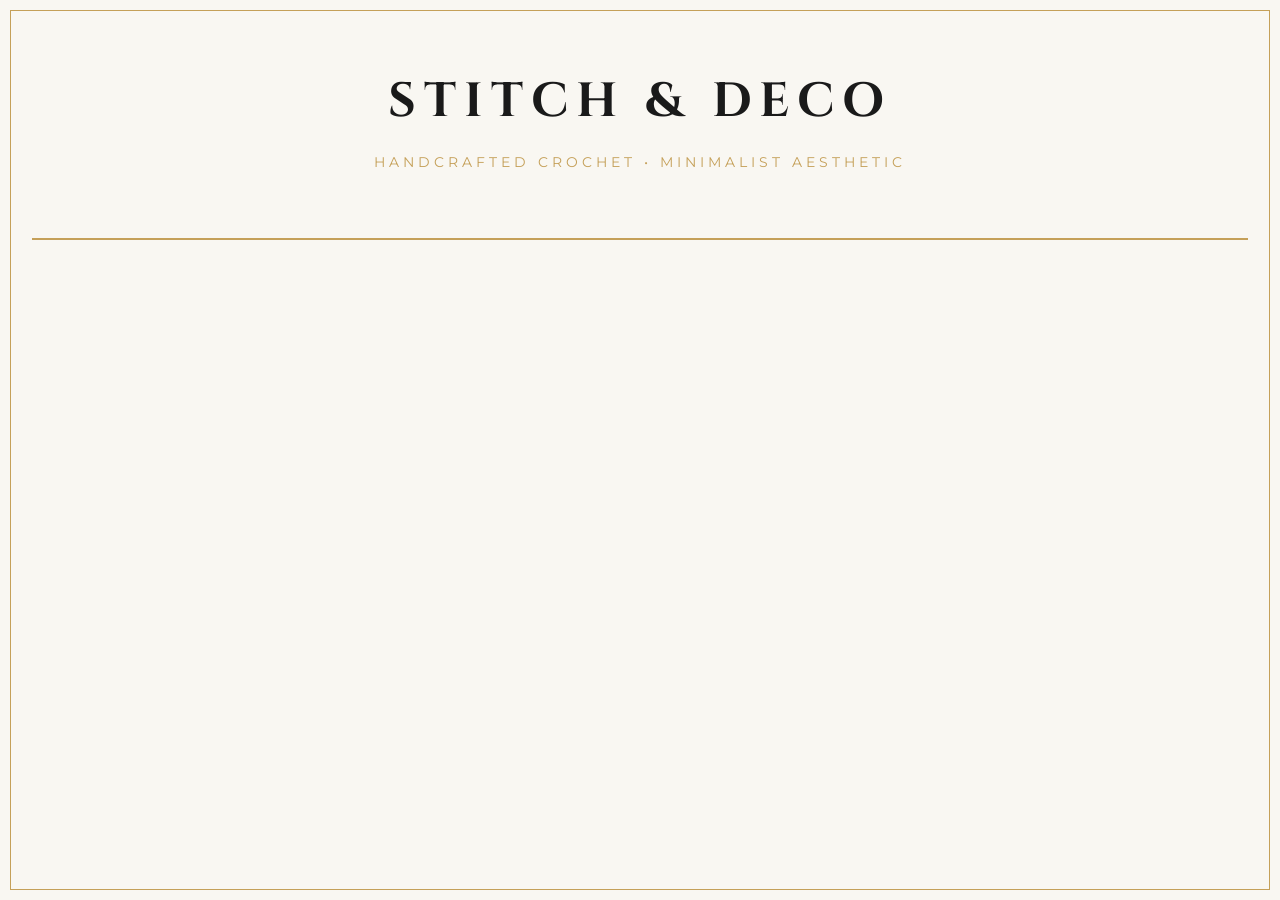
<file: crochet_blog.html>
<!DOCTYPE html>
<html lang="en">
<head>
    <meta charset="UTF-8">
    <meta name="viewport" content="width=device-width, initial-scale=1.0">
    <title>Stitch & Deco | Crochet Portfolio</title>
    <link href="https://fonts.googleapis.com/css2?family=Cinzel:wght@400;700&family=Montserrat:wght@300;400&display=swap" rel="stylesheet">
    <style>
        :root {
            --gold: #c5a059;
            --dark-slate: #1a1a1a;
            --cream: #f9f7f2;
            --border-style: 2px solid var(--gold);
        }

        * {
            box-sizing: border-box;
            margin: 0;
            padding: 0;
        }

        body {
            background-color: var(--cream);
            color: var(--dark-slate);
            font-family: 'Montserrat', sans-serif;
            line-height: 1.6;
        }

        /* Art Deco Border Frame */
        body::before {
            content: "";
            position: fixed;
            top: 10px; left: 10px; right: 10px; bottom: 10px;
            border: 1px solid var(--gold);
            pointer-events: none;
            z-index: 999;
        }

        header {
            text-align: center;
            padding: 4rem 1rem;
            border-bottom: var(--border-style);
            margin: 0 2rem;
        }

        h1 {
            font-family: 'Cinzel', serif;
            font-size: 3rem;
            letter-spacing: 8px;
            text-transform: uppercase;
            color: var(--dark-slate);
        }

        .subtitle {
            letter-spacing: 4px;
            text-transform: uppercase;
            font-size: 0.9rem;
            margin-top: 10px;
            color: var(--gold);
        }

        /* Project Grid */
        .container {
            max-width: 1000px;
            margin: 3rem auto;
            padding: 0 2rem;
        }

        .grid {
            display: grid;
            grid-template-columns: repeat(auto-fit, minmax(300px, 1fr));
            gap: 3rem;
        }

        .project-card {
            border: 1px solid rgba(197, 160, 89, 0.3);
            padding: 15px;
            transition: all 0.4s ease;
            background: white;
        }

        .project-card:hover {
            border: 1px solid var(--gold);
            transform: translateY(-5px);
        }

        .img-placeholder {
            width: 100%;
            height: 250px;
            background-color: #eee;
            margin-bottom: 1.5rem;
            display: flex;
            align-items: center;
            justify-content: center;
            font-family: 'Cinzel', serif;
            color: #ccc;
            border: 1px solid #eee;
        }

        h2 {
            font-family: 'Cinzel', serif;
            font-size: 1.4rem;
            margin-bottom: 0.5rem;
            border-bottom: 1px solid var(--gold);
            display: inline-block;
        }

        .date {
            font-size: 0.7rem;
            color: var(--gold);
            display: block;
            margin-bottom: 1rem;
            letter-spacing: 2px;
        }

        footer {
            text-align: center;
            padding: 4rem 1rem;
            font-size: 0.8rem;
            letter-spacing: 2px;
            text-transform: uppercase;
        }

        /* Decorative Element */
        .deco-divider {
            width: 100px;
            height: 2px;
            background: var(--gold);
            margin: 2rem auto;
            position: relative;
        }

        .deco-divider::after {
            content: "◆";
            position: absolute;
            top: -10px;
            left: 42%;
            background: var(--cream);
            padding: 0 5px;
            color: var(--gold);
        }
    </style>
</head>
<body>

    <header>
        <h1>Stitch & Deco</h1>
        <p class="subtitle">Handcrafted Crochet • Minimalist Aesthetic</p>
    </header>

    <div class="container">
        <div class="grid">
</file>
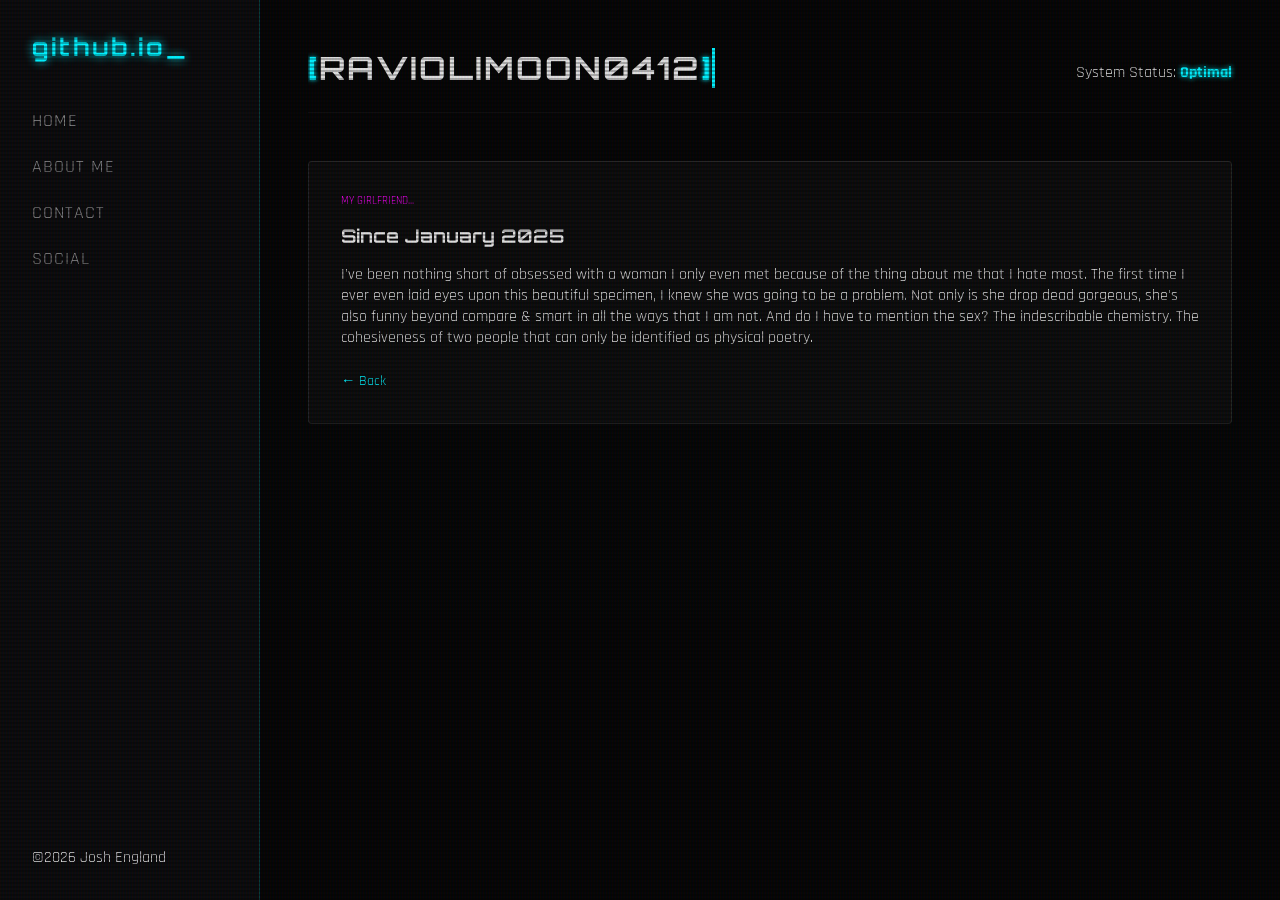
<file: girlfriend.html>
<!DOCTYPE html>
<html lang="en">
<head>
    <meta charset="UTF-8">
    <meta name="viewport" content="width=device-width, initial-scale=1.0">
    <title>raviolimoon0412.github.io</title>
    <link rel="stylesheet" href="style.css">
    <link href="https://fonts.googleapis.com/css2?family=Orbitron:wght@400;700&family=Rajdhani:wght@300;500&display=swap" rel="stylesheet">
</head>
<body>
    <input type="checkbox" id="menu-toggle" class="menu-checkbox">
    <label for="menu-toggle" class="hamburger">
        <span></span>
        <span></span>
        <span></span>
    </label>

    <nav class="sidebar">
    </nav>


    <nav class="sidebar">
        <div class="logo">
            <h2>github.io<span>_</span></h2>
        </div>
        <ul class="nav-links">
            <li><a href="#home">Home</a></li>
            <li><a href="#about">About Me</a></li>
            <li><a href="#contact">Contact</a></li>
            <li><a href="#social">Social</a></li>
        </ul>
        <div class="user-profile">
            <div class="avatar"></div>
            <p>
                ©2026 Josh England
            </p>
        </div>
    </nav>

    <main class="content">
        <header>
            <h1>
                <span class="typing-text">
                    <span class="online">[</span>raviolimoon0412<span class="online">]</span>
                </span>
            </h1>
            <div class="status-bar">
                System Status: <span class="online">Optimal</span>
            </div>
        </header>

        <!--Blog Grid-->
        <section class="blog-grid">

            <article id="girlfriend" class="card">
                <div class="card-tag">
                    My Girlfriend...
                </div>
                <h3>Since January 2025</h3>
                <p>
                    I've been nothing short of obsessed with a woman I only even met because of the thing about me that I hate most.
                    The first time I ever even laid eyes upon this beautiful specimen, I knew she was going to be a problem.
                    Not only is she drop dead gorgeous, she's also funny beyond compare & smart in all the ways that I am not.
                    And do I have to mention the sex? The indescribable chemistry. The cohesiveness of two people that can only be identified as physical poetry.
                </p>
                <a href="index.html" class="read-more">← Back</a>
            </article>

            

        </section>
    </main>

</body>
</html>
</file>
<file: style.css>
:root {
    --bg-color: #050505;
    --sidebar-bg: #0a0a0c;
    --accent-cyan: #00f2ff;
    --accent-pink: #ff00ff;
    --text-main: #e0e0e0;
    --glass: rgba(255, 255, 255, 0.03);
}

* {
    margin: 0;
    padding: 0;
    box-sizing: border-box;
}

body {
    background-color: var(--bg-color);
    color: var(--text-main);
    font-family: 'Rajdhani', sans-serif;
    display: flex;
    min-height: 100vh;
    overflow-x: hidden;
}

/* Sidebar Styling */
.sidebar {
    width: 260px;
    background-color: var(--sidebar-bg);
    border-right: 1px solid rgba(0, 242, 255, 0.2);
    display: flex;
    flex-direction: column;
    padding: 2rem;
    position: fixed;
    height: 100vh;
}

.logo h2 {
    font-family: 'Orbitron', sans-serif;
    color: var(--accent-cyan);
    letter-spacing: 3px;
    margin-bottom: 3rem;
    text-shadow: 0 0 10px var(--accent-cyan);
}

.nav-links {
    list-style: none;
    flex-grow: 1;
}

.nav-links li {
    margin-bottom: 1.5rem;
}

.nav-links a {
    text-decoration: none;
    color: #888;
    font-size: 1.1rem;
    transition: 0.3s;
    text-transform: uppercase;
    letter-spacing: 1px;
}

.nav-links a:hover, .nav-links a.active {
    color: var(--accent-cyan);
    padding-left: 10px;
    border-left: 2px solid var(--accent-cyan);
}

/* Main Content Styling */
.content {
    margin-left: 260px;
    /* Space for sidebar */
    padding: 3rem;
    width: 100%;
}

header {
    display: flex;
    justify-content: space-between;
    align-items: center;
    border-bottom: 1px solid var(--glass);
    padding-bottom: 1rem;
    margin-bottom: 3rem;
}

h1 {
    font-family: 'Orbitron', sans-serif;
    text-transform: uppercase;
}

.online {
    color: var(--accent-cyan);
    font-weight: bold;
    text-shadow: 0 0 5px var(--accent-cyan);
}

/* Blog Cards */
.blog-grid {
    display: grid;
    grid-template-columns: repeat(auto-fit, minmax(300px, 1fr));
    gap: 2rem;
}

.card {
    background: var(--glass);
    padding: 2rem;
    border: 1px solid rgba(255, 255, 255, 0.1);
    border-radius: 4px;
    position: relative;
    transition: 0.4s;
}

.card:hover {
    border-color: var(--accent-pink);
    transform: translateY(-5px);
    box-shadow: 0 10px 30px rgba(255, 0, 255, 0.1);
}

.card-tag {
    font-size: 0.7rem;
    color: var(--accent-pink);
    text-transform: uppercase;
    margin-bottom: 1rem;
}

.card h3 {
    margin-bottom: 1rem;
    font-family: 'Orbitron', sans-serif;
}

.read-more {
    display: inline-block;
    margin-top: 1.5rem;
    color: var(--accent-cyan);
    text-decoration: none;
    font-size: 0.9rem;
}

/* --- Responsive Logic --- */

/* Hide checkbox */
.menu-checkbox {
    display: none;
}

/* Hamburger Icon Style */
.hamburger {
    display: none;
    /* Hidden by default on desktop */
    position: fixed;
    top: 60px;
    right: 20px;
    z-index: 1000;
    cursor: pointer;
    flex-direction: column;
    gap: 5px;
}

.hamburger span {
    width: 30px;
    height: 3px;
    background: var(--accent-cyan);
    box-shadow: 0 0 8px var(--accent-cyan);
    transition: 0.3s;
}

@media (max-width: 768px) {
    .hamburger {
        display: flex;
    }

    /* Collapse Side off-screen */
    .sidebar {
        left: -260px;
        transition: 0.4s cubic-bezier(0.175, 0.885, 0.32, 1.275);
        z-index: 999;
        box-shadow: 10px 0 30px rgba(0,0,0,0.8);
    }

    /* Main content takes full width */
    .content {
        margin-left: 0;
        padding: 1.5rem;
    }

    /* When checkbox is checked, slide sidebar in */
    .menu-checkbox:checked ~ .sidebar {
        left: 0;
    }

    /* Animate Hamburger to an "X" when open */
    .menu-checkbox:checked ~ .hamburger span:nth-child(1) {
        transform: rotate(45deg) translate(5px, 6px);
    }
    .menu-checkbox:checked ~ .hamburger span:nth-child(2) {
        opacity: 0;
    }
    .menu-checkbox:checked ~ .hamburger span:nth-child(3) {
        transform: rotate(-45deg) translate(5px, -7px);
    }

    header h1 {
        font-size: 1.2rem;
    }
}

/* --- Futuristic Screen Effects --- */

body::before {
    content: " ";
    display: block;
    position: fixed;
    top: 0;
    left: 0;
    bottom: 0;
    right: 0;
    /* Creating the subtle horizontal lines */
    background: linear-gradient(
    rgba(18, 16, 16, 0) 50%,
    rgba(0, 0, 0, 0.25) 50%
    ),
    linear-gradient(
    90deg,
    rgba(255, 0, 0, 0.06),
    rgba(0, 255, 0, 0.02),
    rgba(0, 0, 255, 0.06)
    );
    z-index: 9999;
    /* Sits on top of everything */
    background-size: 100% 4px, 3px 100%;
    pointer-events: none;
    /* Allows you to click "through" the effect */
}

/* The Animated Scanline */
body::after {
    content: " ";
    display: block;
    position: fixed;
    top: 0;
    left: 0;
    bottom: 0;
    right: 0;
    background: linear-gradient(
    to bottom,
    rgba(18, 16, 16, 0) 0%,
    rgba(0, 242, 255, 0.03) 50%,
    rgba(18, 16, 16, 0) 100%
    );
    opacity: 0.1;
    z-index: 9999;
    pointer-events: none;
    animation: scanline 8s linear infinite;
}

@keyframes scanline {
    0% {
        transform: translateY(-100%);
    }
    100% {
        transform: translateY(100%);
    }
}

/* Subtle Flicker effect on the whole page */
@keyframes flicker {
    0% {
        opacity: 0.98;
    }
    5% {
        opacity: 0.95;
    }
    10% {
        opacity: 0.99;
    }
    100% {
        opacity: 1;
    }
}

main {
    animation: flicker 0.15s infinite;
}

/* .card {
    clip-path: polygon(0% 0%, 90% 0%, 100% 15%, 100% 100%, 0% 100%);
} */

.typing-text {
    display: inline-block;
    overflow: hidden;
    /* Ensures the text is hidden until revealed */
    border-right: 3px solid var(--accent-cyan);
    /* The cursor */
    white-space: nowrap;
    /* Keeps the text on one line */
    margin: 0;
    letter-spacing: 2px;

    /* Steps(19) should match the number of characters
       in "Latest Transmission" (including spaces)
    */
    animation:
    typing 3.5s steps(19, end),
    blink-caret 0.75s step-end infinite;
}

/* The typing effect: moving the width from 0 to 100% */
@keyframes typing {
    from {
        width: 0
    }
    to {
        width: 100%
    }
}

/* The blinking cursor effect */
@keyframes blink-caret {
    from, to {
        border-color: transparent
    }
    50% {
        border-color: var(--accent-cyan);
    }
}

/* Container to maintain 16:9 Aspect Ratio */
.video-frame {
    position: relative;
    width: 100%;
    padding-bottom: 56.25%;
    /* 16:9 ratio */
    height: auto-fit;
    margin: 1.5rem 0;
    border: 1px solid var(--accent-cyan);
    box-shadow: 0 0 15px rgba(0, 242, 255, 0.2);
    overflow: visible;
}

/* The actual iframe */
.video-frame iframe {
    position: absolute;
    top: 0;
    left: 0;
    width: 100%;
    height: 100%;
    filter: brightness(0.9) contrast(1.1);
    /* Subtle "screen" filter */
    transition: 0.3s;
}

/* Brighten the video when hovering over the card */
.card:hover .video-frame iframe {
    filter: brightness(1);
    border-color: var(--accent-pink);
}

.card:hover .video-frame {
    box-shadow: 0 0 20px rgba(255, 0, 255, 0.3);
    border-color: var(--accent-pink);
}

.video-frame {
    width: fit;
    aspect-ratio: 16 / 9;
    /* Modern way to handle ratios */
    margin: 1.5rem 0;
    border: 1px solid var(--accent-cyan);
    background: #000;
    box-shadow: 0 0 15px rgba(0, 242, 255, 0.1);
    position: relative;
    overflow: hidden;
}

.futuristic-video {
    width: 100%;
    height: 100%;
    object-fit: cover;
    /* Ensures video fills the frame */
    filter: sepia(100%) hue-rotate(150deg) brightness(0.8) contrast(1.2);
    transition: 0.5s ease;
}

/* Hover effect: "Unlock" the natural colors */
.card:hover .futuristic-video {
    filter: sepia(0%) hue-rotate(0deg) brightness(1);
}

/* Styling the video controls (Webkit browsers like Chrome/Edge/Safari) */
.futuristic-video::-webkit-media-controls-panel {
    background-image: linear-gradient(transparent, rgba(0, 242, 255, 0.2));
}

.futuristic-video::-webkit-media-controls-play-button,
.futuristic-video::-webkit-media-controls-current-time-display {
    filter: invert(1) sepia(100%) saturate(500%) hue-rotate(140deg);
}

.cyan-text {
    font-size: 0.7rem;
    color: var(--accent-cyan);
    text-transform: uppercase;
    margin-bottom: 1rem;
}

hr {
    font-family: 'Orbitron', sans-serif;
    color: var(--accent-cyan);
    letter-spacing: 3px;
    margin-bottom: 3rem;
    text-shadow: 0 0 10px var(--accent-cyan);
}

img {
    position: relative;
    width: 100%;
    /*padding-bottom: 56.25%;*/
    /* 16:9 ratio */
    height: auto-fit;
    margin: 1.5rem 0;
    border: 1px solid var(--accent-cyan);
    box-shadow: 0 0 15px rgba(0, 242, 255, 0.2);
    overflow: visible;
}
</file>
